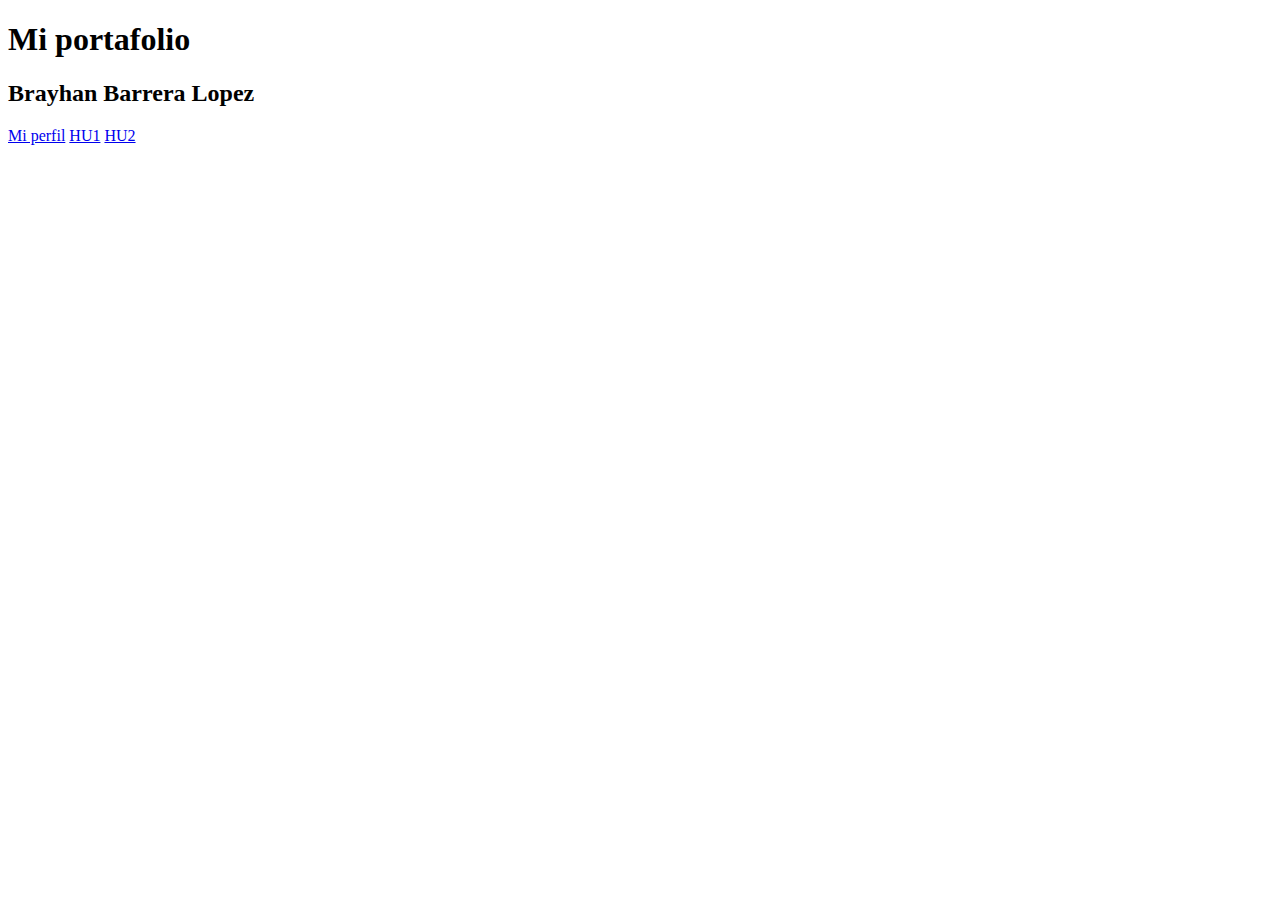
<file: index.html>
<!DOCTYPE html>
<html lang="en">
<head>
    <meta charset="UTF-8">
    <meta name="viewport" content="width=device-width, initial-scale=1.0">
    <title>Document</title>
</head>
<body>
    <h1>Mi portafolio</h1>
    <h2>Brayhan Barrera Lopez</h2>
    <a href="https://github.com/XxXUtsugiXxX">Mi perfil</a>
    <a href="https://github.com/XxXUtsugiXxX/historia_de_usuario_1/blob/main/inventario.py">HU1</a>
    <a href="https://github.com/XxXUtsugiXxX/historia_de_usuario_1/blob/main/inventario2.py">HU2</a>
</body>
</html>
</file>
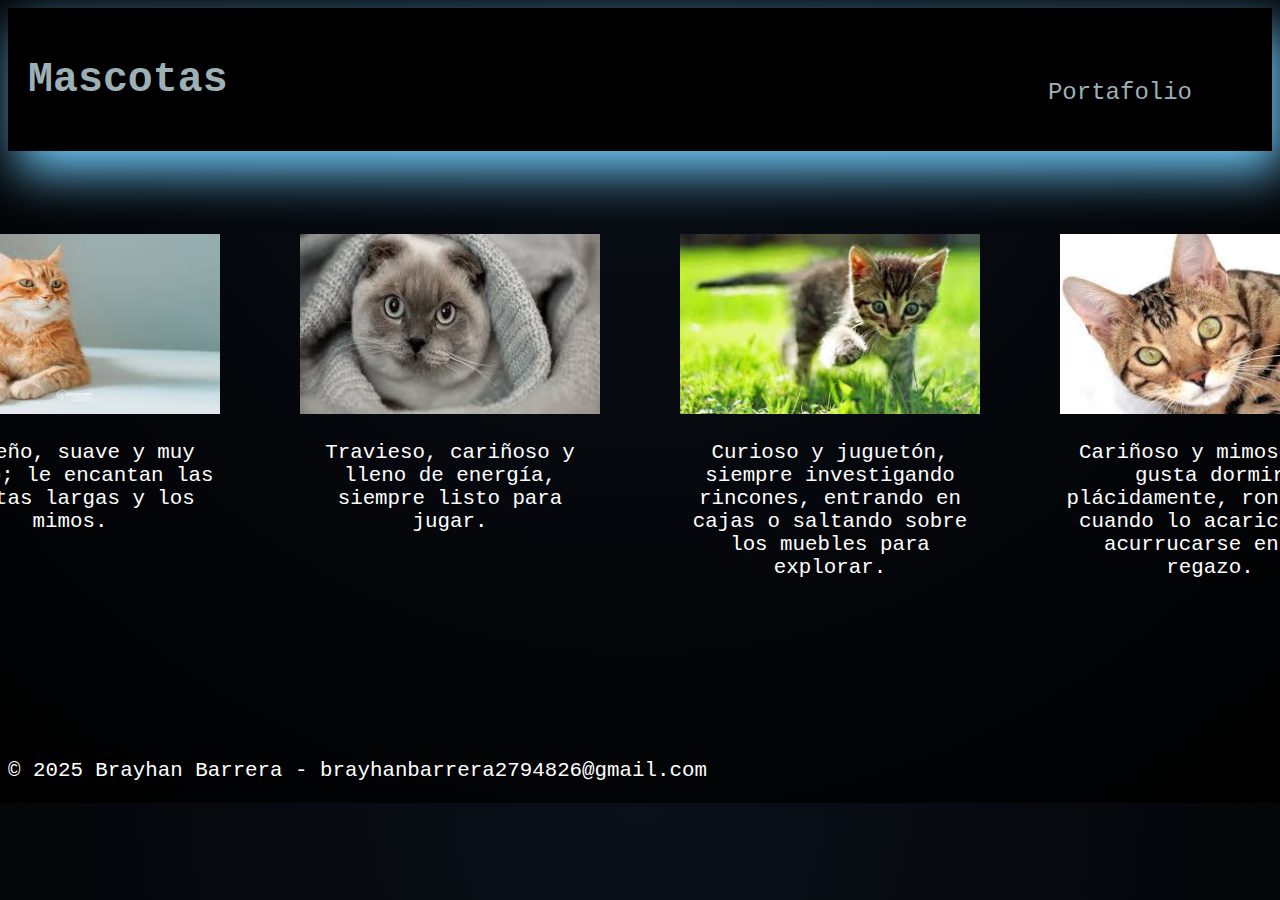
<file: Mascotas.html>
<!DOCTYPE html>
<html>
<head>
  <meta charset="UTF-8">
  <title>Mascotas</title>
  <link rel="stylesheet" href="Style.css">
</head>
<body>

    <header>

        <div class="header_text_mascotas">
            <h1>Mascotas</h1>
        </div>

        <nav class="portafolio">
          <ul>
            <a href="index.html">Portafolio</a>
          </ul>
        </nav>
    </header>

        <section class="galeria">
          
          <article class="mascota_1">
            <img src="images.jpeg" alt="Gato_1">
            <p>Un gato curioso y juguetón que siempre encuentra algo nuevo para explorar.</p>
          </article>

          <article class="mascota_2">
            <img src="gato2.jpeg" alt="Gato_2">
            <p>Pequeño, suave y muy tierno; le encantan las siestas largas y los mimos.</p>
          </article>

          <article class="mascota_3">
            <img src="gato3.jpeg" alt="Gato_3">
            <p>Travieso, cariñoso y lleno de energía, siempre listo para jugar.</p>
          </article>

          <article class="mascota_4">
            <img src="gato4.jpeg" alt="Gato_4">
            <p>Curioso y juguetón, siempre investigando rincones, entrando en cajas o saltando sobre los muebles para explorar.</p>
          </article>

          <article class="mascota_5">
            <img src="gato5.jpeg" alt="Gato_5">
            <p>Cariñoso y mimoso; le gusta dormir plácidamente, ronronear cuando lo acarician y acurrucarse en un regazo.</p>
          </article>

          <article class="mascota_6">
            <img src="gato6.avif" alt="Gato_6">
            <p>Energético y travieso, corre y juega sin parar; cuando se cansa, se vuelve tierno y busca compañía para recibir cariño.</p>
          </article>

        </section>
    <footer>
        <p>&copy; 2025 Brayhan Barrera - brayhanbarrera2794826@gmail.com</p>
    </footer>


</body>
</html>
</file>
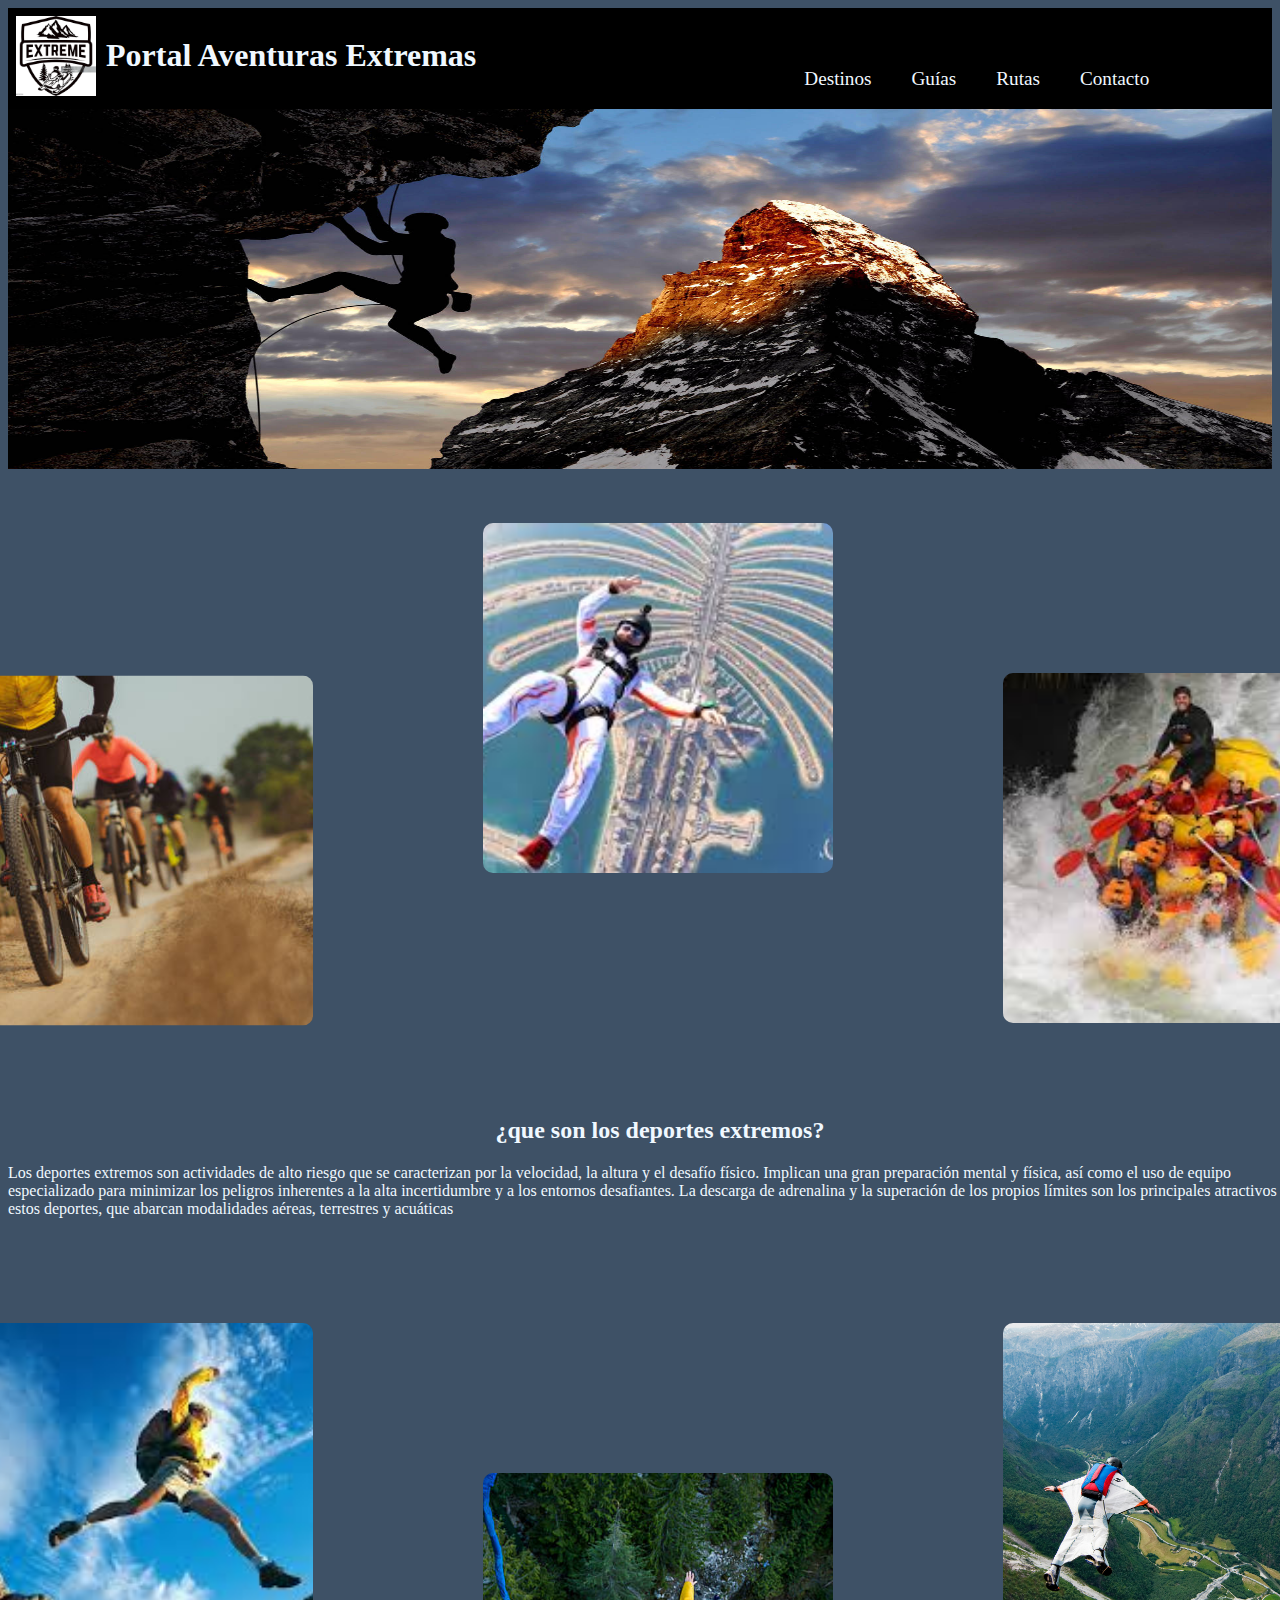
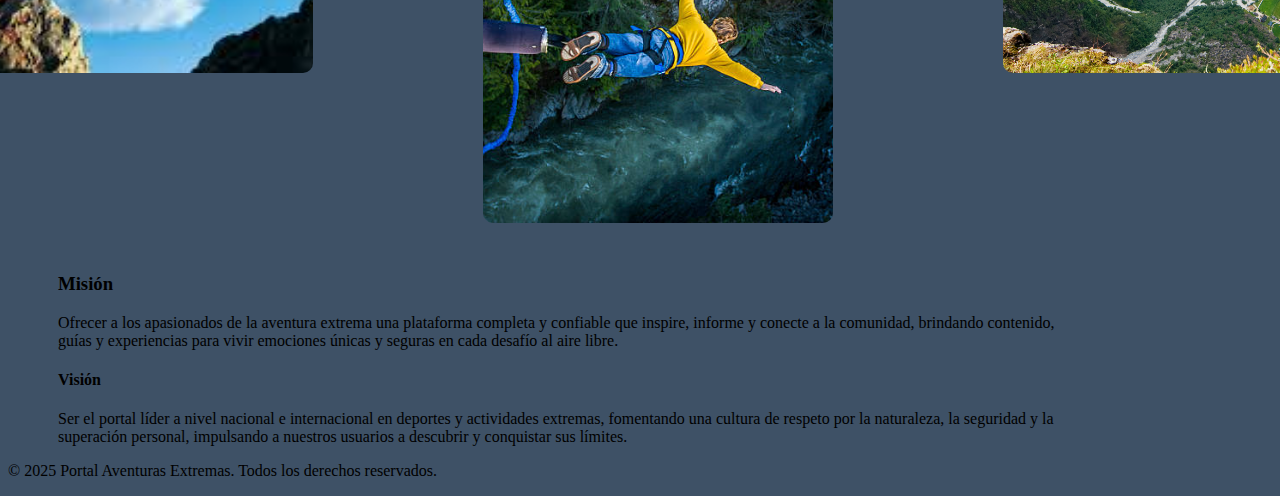
<file: Paginas/Aventuras_Extremas.html>
<!DOCTYPE html>
<html>
<head>
    <meta charset="UTF-8">
    <title>Aventuras Extremas</title>
    <link rel="stylesheet" href="Extremas.css">
</head>
<body>
    <header>
        <div class="principal">
            <img src="logo.png" alt="">
            <h1>Portal Aventuras Extremas</h1>
        </div>

        <nav class="otras paginas">
            <ul>
                <li><a href="">Destinos</a></li>
                <li><a href="">Guías</a></li>
                <li><a href="">Rutas</a></li>
                <li><a href="">Contacto</a></li>
            </ul>
        </nav>
    </header>

    <section>
        <img src="images.jpeg" alt="">
    </section>

    <section class="introducción">
        <div>
            <img src="paracaidismo.jpeg" alt="paracaidismo">
            
            <img src="Rafting.jpeg" alt="Rafting">
            <img src="Wingsuit Flying.jpeg" alt="Wingsuit">
            <img src="Bungee Jumping.jpg" alt="Bungee">
            <img src="escalar.jpeg" alt="escalar">
            <img src="ciclismo.jpg" alt="ciclismo">
            <h2>¿que son los deportes extremos?</h2>
            <p>Los deportes extremos son actividades de alto riesgo que se caracterizan por la velocidad,
                la altura y el desafío físico. Implican una gran preparación mental y física, 
                así como el uso de equipo especializado para minimizar los peligros inherentes a la alta incertidumbre y a los entornos desafiantes. 
                La descarga de adrenalina y la superación de los propios límites son los principales atractivos de estos deportes, 
                que abarcan modalidades aéreas, terrestres y acuáticas</p>
        </div>
    </section>
    <article>
        <h3>Misión</h3>
        <p>Ofrecer a los apasionados de la aventura extrema una plataforma completa y confiable que inspire, 
            informe y conecte a la comunidad, brindando contenido, 
            guías y experiencias para vivir emociones únicas y seguras en cada desafío al aire libre.</p>
    </article>
    <article>
        <h4>Visión</h4>
        <p>Ser el portal líder a nivel nacional e internacional en deportes y actividades extremas, fomentando una cultura de respeto por la naturaleza,
            la seguridad y la superación personal, impulsando a nuestros usuarios a descubrir y conquistar sus límites.</p>
    </article>
    <footer>
        <p>© 2025 Portal Aventuras Extremas. Todos los derechos reservados.</p>
    </footer>
</body>
</html>
</file>
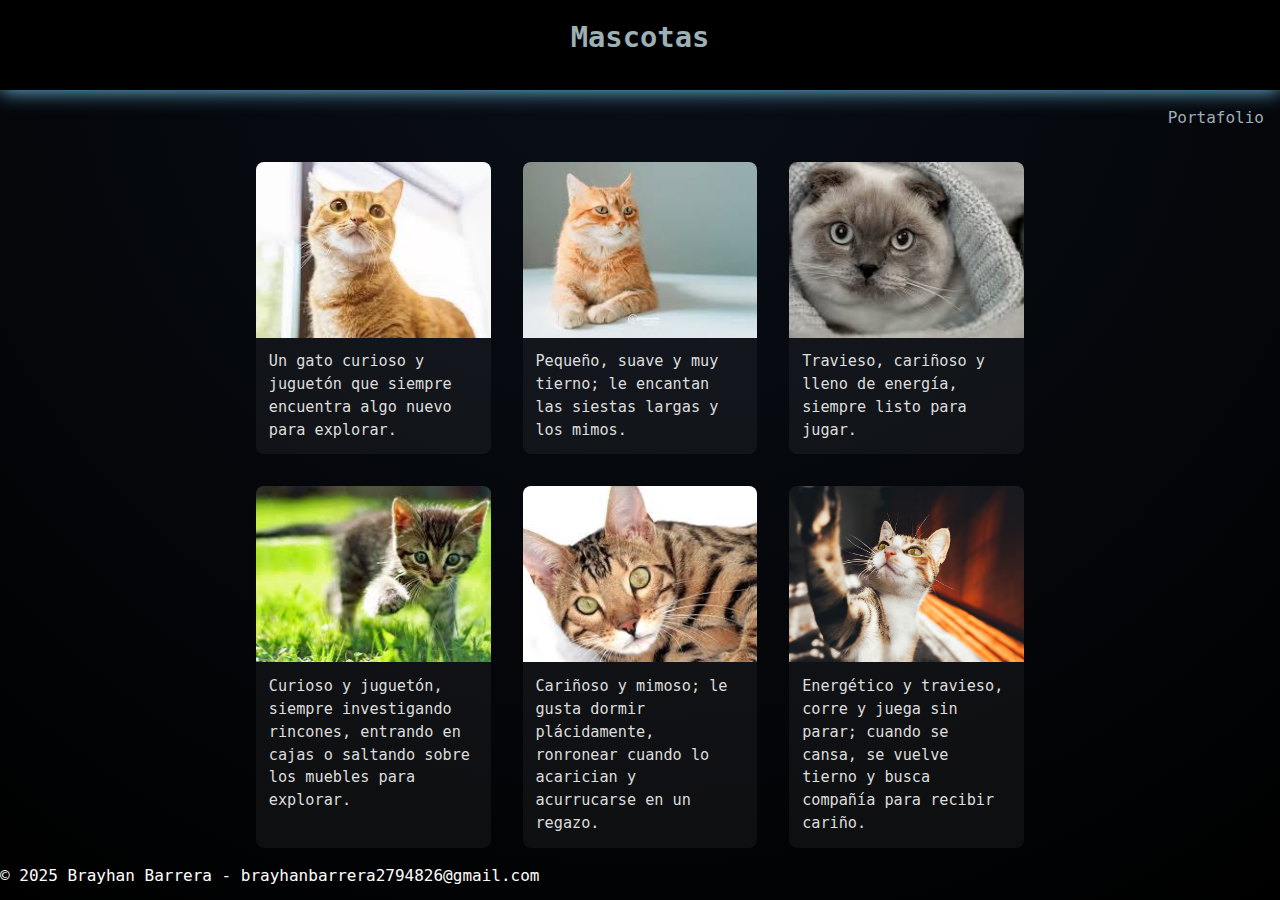
<file: Portafolio/Mascotas.html>
<!DOCTYPE html>
<html>
<head>
  <meta charset="UTF-8">
  <title>Mascotas</title>
  <link rel="stylesheet" href="Style.css">
</head>
<body>

    <header>

        <div class="header_text_mascotas">
            <h1>Mascotas</h1>
        </div>

        <nav class="portafolio">
          <ul>
            <a href="../index.html">Portafolio</a>
          </ul>
        </nav>
    </header>

        <section class="galeria">
          
          <article class="mascota_1">
            <img src="images.jpeg" alt="Gato_1">
            <p>Un gato curioso y juguetón que siempre encuentra algo nuevo para explorar.</p>
          </article>

          <article class="mascota_2">
            <img src="gato2.jpeg" alt="Gato_2">
            <p>Pequeño, suave y muy tierno; le encantan las siestas largas y los mimos.</p>
          </article>

          <article class="mascota_3">
            <img src="gato3.jpeg" alt="Gato_3">
            <p>Travieso, cariñoso y lleno de energía, siempre listo para jugar.</p>
          </article>

          <article class="mascota_4">
            <img src="gato4.jpeg" alt="Gato_4">
            <p>Curioso y juguetón, siempre investigando rincones, entrando en cajas o saltando sobre los muebles para explorar.</p>
          </article>

          <article class="mascota_5">
            <img src="gato5.jpeg" alt="Gato_5">
            <p>Cariñoso y mimoso; le gusta dormir plácidamente, ronronear cuando lo acarician y acurrucarse en un regazo.</p>
          </article>

          <article class="mascota_6">
            <img src="gato6.avif" alt="Gato_6">
            <p>Energético y travieso, corre y juega sin parar; cuando se cansa, se vuelve tierno y busca compañía para recibir cariño.</p>
          </article>

        </section>
    <footer>
        <p>&copy; 2025 Brayhan Barrera - brayhanbarrera2794826@gmail.com</p>
    </footer>


</body>
</html>
</file>
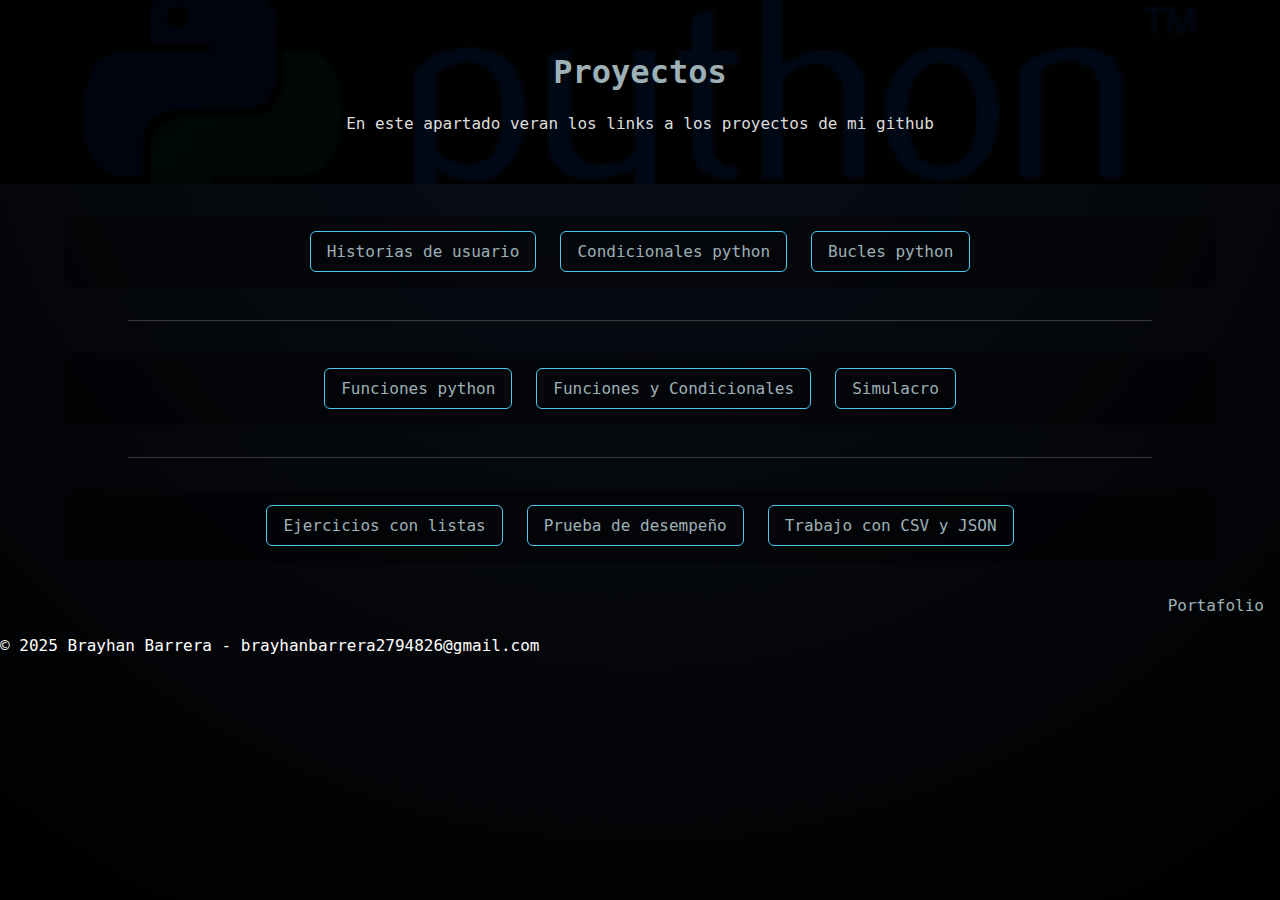
<file: Portafolio/Proyectos.html>
<!DOCTYPE html>
<html>
<head>
  <meta charset="UTF-8">
  <title>Proyectos</title>
  <link rel="stylesheet" href="Style.css">
</head>
<body>
  <header class="header_proyectos">

    <div>
      <h1>Proyectos</h1>
      <p>En este apartado veran los links a los proyectos de mi github</p>
    </div>

  </header>

    <nav>
      <ul class="nav_proyectos">
        <li><a href="https://github.com/XxXUtsugiXxX/historia_de_usuario_1.git">Historias de usuario</a></li>
        <li><a href="https://github.com/XxXUtsugiXxX/Python.git">Condicionales python</a></li>
        <li><a href="https://github.com/XxXUtsugiXxX/Bucles.git">Bucles python</a></li>
      </ul>
      <hr class="hr_proyectos">
      <ul class="nav_proyectos">
        <li><a href="https://github.com/XxXUtsugiXxX/funciones.git">Funciones python</a></li>
        <li><a href="https://github.com/XxXUtsugiXxX/ejercicio_avanzados.git">Funciones y Condicionales</a></li>
        <li><a href="https://github.com/XxXUtsugiXxX/simulacro.git">Simulacro</a></li>
      </ul>
      <hr class="hr_proyectos">
      <ul class="nav_proyectos" >
        <li><a href="https://github.com/XxXUtsugiXxX/historia_de_usuario_1.git">Ejercicios con listas</a></li>
        <li><a href="https://github.com/XxXUtsugiXxX/historia_de_usuario_1.git">Prueba de desempeño</a></li>
        <li><a href="https://github.com/XxXUtsugiXxX/pythonriwi.git">Trabajo con CSV y JSON</a></li>
      </ul>


    </nav>

    <footer>    
      <nav class="portafolio">
      <ul>
        <a href="/index.html">Portafolio</a>
      </ul>
    </nav>
    </footer>
    <footer>
      <p>&copy; 2025 Brayhan Barrera - brayhanbarrera2794826@gmail.com</p>
    </footer>
</body>
</html>
</file>
<file: Style.css>
html{
    font-family: "Inconsolata", monospace;
}
body{
    background: radial-gradient(circle at top, #0a0f18, #000);
    color: #fff;
    font-size: 1.3rem;
}

h1, h2 {
    justify-content: center;
    color: #9db0b6;
}

a {
    color: #9db0b6;
}

a:hover {
    color: #9db0b6;
}

.header_principal {
    background-color: black;
    color: aliceblue;
    text-align: left;
    display: flex;
    gap: 20px;
    padding: 20px;
    box-shadow: 10px 20px 50px #73cfff;
}

.foto{
    display: flex;
    width: 180px;
    height: 180px;
    object-fit: cover;
    border-radius: 50%;
    border: 2px solid #73cfff;   /*Añade un borde sólido, Ese borde es la base del- “marco” luminoso. */
    box-shadow: 0 0 15px #73cfff; /*Crea una sombra externa difusa que parece un resplandor.*/
    animation: glow 2s infinite alternate; /*Aplica una animación llamada glow*/
}

@keyframes glow {
    from {
        box-shadow: 0 0 0px #73cfff; /* aca es el punto inicial de la animación*/
    }
    to {
        box-shadow: 0 0 5px #73cfff, 0 0 15px #73cfff; /* aca es el max donde llegara la animación*/
    }
}

.header_text{
    display: flex;
    flex-direction: column;
    text-align: left;
    margin-top: -10px;
    justify-content: center;
}






.Seccion_1{
    text-decoration: none !important;
    display: flex;
    justify-content: center;
    margin-left: 15rem;
    font-size: 2rem;
    list-style: none;
    gap: 10rem;
}




fieldset {
    font-size: 2rem;
    background: rgba(255, 255, 255, 0.05);
    max-width: 500px;
    display: flex;
    flex-direction: column;
    gap: 10px;  
    align-items: center;
    margin-left: 45rem;
    border-radius: 20px;
    box-shadow: 0 0 20px rgba(0,0,0,0.5);
    backdrop-filter: blur(8px);
    
}


input, textarea {
    padding: 10px;
    border: 1px solid #555;
    border-radius: 5px;
    background: #111;
    color: white;
}

button {
    padding: 10px;
    background-color: #4cc9f0;
    border: none;
    border-radius: 5px;
    color: black;
    font-weight: bold;
    cursor: pointer;
}


button:hover {
    background-color: #72d7ff;
}

.header_proyectos{
    display: flex;
    flex-direction: column;
    text-align: center;
    justify-content: center;
    font-size: 2rem;
    background-image: url("Sin\ título.png");
    background-size: cover;
    background-position: center;
    background-repeat: no-repeat;
    background-color: #000815; /* El color que ya usas */
    background-blend-mode: multiply; /* Mezcla la imagen con el color */
}

.nav_proyectos a{
    
    text-decoration: none !important;
    font-size: 2.5rem;
    margin-left: 5rem;
}


.header_text_mascotas{
    background-color: black;
    color: aliceblue;
    text-align: left;
    display: flex;
    gap: 20px;
    padding: 20px;
    box-shadow: 10px 20px 50px #73cfff;
}

a{
    text-decoration: none;
}

.portafolio{
    text-align: right;
    margin-top: -6rem;
    margin-right: 5rem;
    font-size: 1.5rem;
}

.galeria{
    margin-top: 8rem;
    gap: 5rem;
    display: flex;
    justify-content: center;
    text-align: center;
    border: 5px #ececec;
}

img{
    width: 300px;
    height: 180px;
}

footer{
    justify-content: center;
    margin-top: 10rem;
}
</file>
<file: Paginas/Extremas.css>
body{
    background-color: #3E5166;
}

header img{
    width: 80px;
    height: 80px;
}

nav li{
    list-style: none;

}


nav a{
    text-decoration: none;
     align-self: flex-end; /* 👈 baja solo el nav */
}


.principal{
    display: flex;
    background-color: black;
    color: aliceblue;
    padding: 0.5rem;
    gap: 10px;

}

header{
    display: flex;
    background-color: black;
    -webkit-text-fill-color: aliceblue;

}
header nav ul{
    display: flex;
    gap: 40px;
    margin-top: 9%; /* empuja el ul hacia abajo */
    padding-left: 20rem; /* mover el ul hacia la izquierda pa centrarlo */
    font-size: 1.2rem;
}

section img{
    width: 100%;
    height: 40vh;       /* el alto de la pantalla */
    overflow: hidden;   /* oculta lo que sobresalga */
}


.introducción {
    position: relative;
    width: 1300px;   /* tamaño del círculo */
    height: 1300px;
    margin: 50px auto;
}

.introducción img {
    position: absolute;
    width: 350px;      /* tamaño de cada imagen */
    height: 350px;
    object-fit: cover;
    border-radius: 10px; /* opcional */
}

/* Posiciones alrededor del círculo */
.introducción img:nth-child(1) {
    top: 0;
    left: 50%;
    transform: translateX(-50%);
}

.introducción img:nth-child(2) {
    top: 25%;
    left: 90%;
    transform: translate(-50%, -50%);
}

.introducción img:nth-child(3) {
    top: 75%;
    left: 90%;
    transform: translate(-50%, -50%);
}

.introducción img:nth-child(4) {
    top: 100%;
    left: 50%;
    transform: translate(-50%, -100%);
}

.introducción img:nth-child(5) {
    top: 75%;
    left: 10%;
    transform: translate(-50%, -50%);
}

.introducción img:nth-child(6) {
    top: 75%;
    left: 10%;
    transform: translate(-50%, -235%);
}

.introducción h2:nth-child(7) {
    top: 75%;
    left: 10%;
    transform: translate(37.5%, 2200%);
    color: aliceblue;
}

.introducción p:nth-child(8) {
    top: 75%;
    left: 10%;
    transform: translate(0%, 1100%);
    color: aliceblue;
}

article{
    border-radius: 5%;
    margin-left: 50px;
    margin-right: 200px;
    
}
</file>
<file: Portafolio/Style.css>
/* ───────────────────────────────────────────────── */
/* RESET / BASE GLOBAL */
/* ───────────────────────────────────────────────── */

*,
*::before,
*::after {
  box-sizing: border-box;
  margin: 0;
  padding: 0;
}

.card {
  background: rgba(255,255,255,0.05);
  border-radius: 8px;
}


html {
  font-family: "Inconsolata", monospace;
  scroll-behavior: smooth;
}

body {
  background: radial-gradient(circle at top, #0a0f18, #000);
  color: #fff;
  font-size: 1rem;
  line-height: 1.5;
  min-height: 100vh;
}

/* Enlaces */
a {
  color: #9db0b6;
  text-decoration: none;
  transition: color 0.3s;
}
a:hover {
  color: #73cfff;
}

/* Encabezados */
h1, h2, h3, h4 {
  color: #9db0b6;
  margin-bottom: 0.5em;
}

/* ───────────────────────────────────────────────── */
/* HEADER PRINCIPAL / NAVEGACIÓN */
/* ───────────────────────────────────────────────── */

.header_principal {
  display: flex;
  align-items: center;
  padding: 1rem 2rem;
  background-color: #000;
  box-shadow: 0 0 20px #73cfff;
  flex-wrap: wrap;
  gap: 1rem;
}

.header_principal .foto {
  width: 140px;
  height: 140px;
  object-fit: cover;
  border-radius: 50%;
  border: 3px solid #73cfff;
  box-shadow: 0 0 15px #73cfff;
  animation: glow 2s infinite alternate;
}

@keyframes glow {
  from { box-shadow: 0 0 5px #73cfff; }
  to   { box-shadow: 0 0 15px #73cfff, 0 0 25px #73cfff; }
}

.header_text {
  display: flex;
  flex-direction: column;
}

.header_text h1 {
  font-size: 1.8rem;
}
.header_text h2 {
  font-size: 1.2rem;
  margin-top: 0.2rem;
}

.Seccion_1 {
  list-style: none;
  display: flex;
  gap: 3rem;
}

.Seccion_1 li a {
  font-size: 1rem;
}

/* ───────────────────────────────────────────────── */
/* LAYOUT PRINCIPAL: SOBRE‑MÍ + CONTACTO */
/* ───────────────────────────────────────────────── */

.layout {
  display: grid;
  grid-template-columns: 1.4fr 1fr;
  gap: 2rem;
  padding: 2rem;
  max-width: 1000px;
  margin: 2rem auto;
}

.sobre‑mi,
#contacto {
  background: rgba(255,255,255,0.02);
  padding: 1rem 1.5rem;
  border-radius: 8px;
}

/* Sobre‑mí */
.sobre‑mi h2 {
  border-bottom: 2px solid #4db8ff;
  padding-bottom: 0.3rem;
}
.sobre‑mi p {
  margin-top: 0.8rem;
  line-height: 1.6;
}

/* Contacto (formulario) */
#contacto form {
  display: flex;
  flex-direction: column;
  gap: 1rem;
}
#contacto fieldset {
  border: none;
  padding: 0;
  margin: 0;
}
#contacto legend {
  font-size: 1.3rem;
  text-transform: capitalize;
  color: #9db0b6;
  margin-bottom: 0.5rem;
}
#contacto label {
  font-size: 0.95rem;
}
#contacto input,
#contacto textarea {
  width: 100%;
  padding: 0.8rem;
  border: none;
  border-radius: 6px;
  background: #111;
  color: #fff;
  font-family: inherit;
}
#contacto button {
  padding: 0.9rem;
  background-color: #4cc9f0;
  color: #000;
  border: none;
  border-radius: 6px;
  font-weight: bold;
  cursor: pointer;
  transition: background-color 0.3s;
}
#contacto button:hover {
  background-color: #72d7ff;
}

/* ───────────────────────────────────────────────── */
/* PÁGINA MASCOTAS */
/* ───────────────────────────────────────────────── */

.header_text_mascotas {
  background-color: #000;
  padding: 1rem 1.5rem;
  box-shadow: 0 0 20px #73cfff;
  text-align: center;
}
.header_text_mascotas h1 {
  font-size: 1.8rem;
  color: #9db0b6;
}

.portafolio {
  margin: 1rem;
  text-align: right;
}
.portafolio a {
  font-size: 1rem;
}

/* Galería de mascotas */
.galeria {
  display: grid;
  grid-template-columns: repeat(auto-fit, minmax(220px, 1fr));
  gap: 2rem;
  padding: 1rem;
  max-width: 800px;
  margin: auto;
}
.galeria article {
  background: rgba(255,255,255,0.05);
  border-radius: 8px;
  overflow: hidden;
  display: flex;
  flex-direction: column;
}
.galeria img {
  width: 100%;
  object-fit: cover;
  aspect-ratio: 4 / 3;
}
.galeria p {
  padding: 0.8rem;
  color: #ddd;
  font-size: 0.95rem;
  flex-grow: 1;
}

.galeria article:hover {
  transform: scale(1.05);
  box-shadow: 0 0 15px #73cfff;
}

/* ───────────────────────────────────────────────── */
/* PÁGINA PROYECTOS */
/* ───────────────────────────────────────────────── */

.header_proyectos {
  display: flex;
  flex-direction: column;
  align-items: center;
  text-align: center;
  padding: 3rem 1rem;
  background-image: url("Sin título.png");
  background-size: cover;
  background-position: center;
  background-repeat: no-repeat;
  background-color: #000815;
  background-blend-mode: multiply;
  color: #fff;
}
.header_proyectos h1 {
  font-size: 2rem;
}
.header_proyectos p {
  margin-top: 0.8rem;
  font-size: 1rem;
  color: #ddd;
}

.nav_proyectos {
  list-style: none;
  display: flex;
  flex-wrap: wrap;
  justify-content: center;
  gap: 1.5rem;
  padding: 1.5rem;
  background: rgba(0,0,0,0.4);
  margin: 2rem auto;
  border-radius: 8px;
  max-width: 90%;
}
.nav_proyectos li a {
  font-size: 1rem;
  color: #9db0b6;
  padding: 0.6rem 1rem;
  border: 1px solid #4cc9f0;
  border-radius: 6px;
  transition: background-color 0.3s, color 0.3s;
}
.nav_proyectos li a:hover {
  background: #4cc9f0;
  color: #000;
}

.hr_proyectos {
  border: none;
  height: 1px;
  background: rgba(255,255,255,0.2);
  margin: 1rem auto;
  width: 80%;
}

.nav_proyectos li a.activo {
  background-color: var(--color-principal);
  color: #000;
}

/* ───────────────────────────────────────────────── */
/* RESPONSIVO / MEDIA QUERIES */
/* ───────────────────────────────────────────────── */

@media (max-width: 900px) {
  .layout {
    grid-template-columns: 1fr;
    padding: 1rem;
  }
  .header_principal {
    flex-direction: column;
    align-items: center;
    text-align: center;
    gap: 1rem;
  }
  .header_principal .Seccion_1 {
    margin: 0;
    justify-content: center;
  }
  .foto {
    width: 120px;
    height: 120px;
  }
  .Seccion_1{
    margin-left: 0;
    justify-content: center;
  }
}

@media (max-width: 768px) {
  .layout {
    grid-template-columns: 1fr;
    padding: 1rem;
  }
}


@media (max-width: 600px) {
  .header_proyectos h1 {
    font-size: 1.5rem;
  }

  .header_proyectos p {
    font-size: 0.9rem;
  }

    .nav_proyectos {
    gap: 1rem;
    padding: 1rem;
  }

  .nav_proyectos li a {
    font-size: 0.9rem;
  }

}

@media (max-width: 600px) {
  .Seccion_1 {
    flex-direction: column;
    align-items: center;
    gap: 1rem;
  }

  .nav_proyectos {
    flex-direction: column;
  }

  .galeria {
    grid-template-columns: repeat(2, 1fr);
  }
}

@media (min-width: 601px) and (max-width: 1024px) {

  /* GRID YA EXISTENTE (NO SE TOCA) */
  .nav_proyectos {
    display: grid;
    grid-template-columns: repeat(2, 1fr);
    gap: 1.5rem;
  }

  .galeria {
    grid-template-columns: repeat(3, 1fr);
  }

  /* INTERACTIVIDAD PROFESIONAL */
  .nav_proyectos li {
    transform: translateY(10px);
    opacity: 0;
    animation: fadeUp 0.6s ease forwards;
  }

  .nav_proyectos li:nth-child(1) { animation-delay: 0.1s; }
  .nav_proyectos li:nth-child(2) { animation-delay: 0.2s; }
  .nav_proyectos li:nth-child(3) { animation-delay: 0.3s; }
  .nav_proyectos li:nth-child(4) { animation-delay: 0.4s; }
  .nav_proyectos li:nth-child(5) { animation-delay: 0.5s; }
  .nav_proyectos li:nth-child(6) { animation-delay: 0.6s; }

  .nav_proyectos li a {
    display: block;
    text-align: center;
    transition: 
      transform 0.3s ease,
      box-shadow 0.3s ease,
      background-color 0.3s ease;
  }

  .nav_proyectos li a:hover {
    transform: translateY(-6px) scale(1.03);
    box-shadow: 0 10px 25px rgba(76, 201, 240, 0.4);
  }

  .nav_proyectos li a:active {
    transform: scale(0.97);
  }
}

/* ANIMACIÓN GLOBAL */
@keyframes fadeUp {
  to {
    opacity: 1;
    transform: translateY(0);
  }
}
</file>
